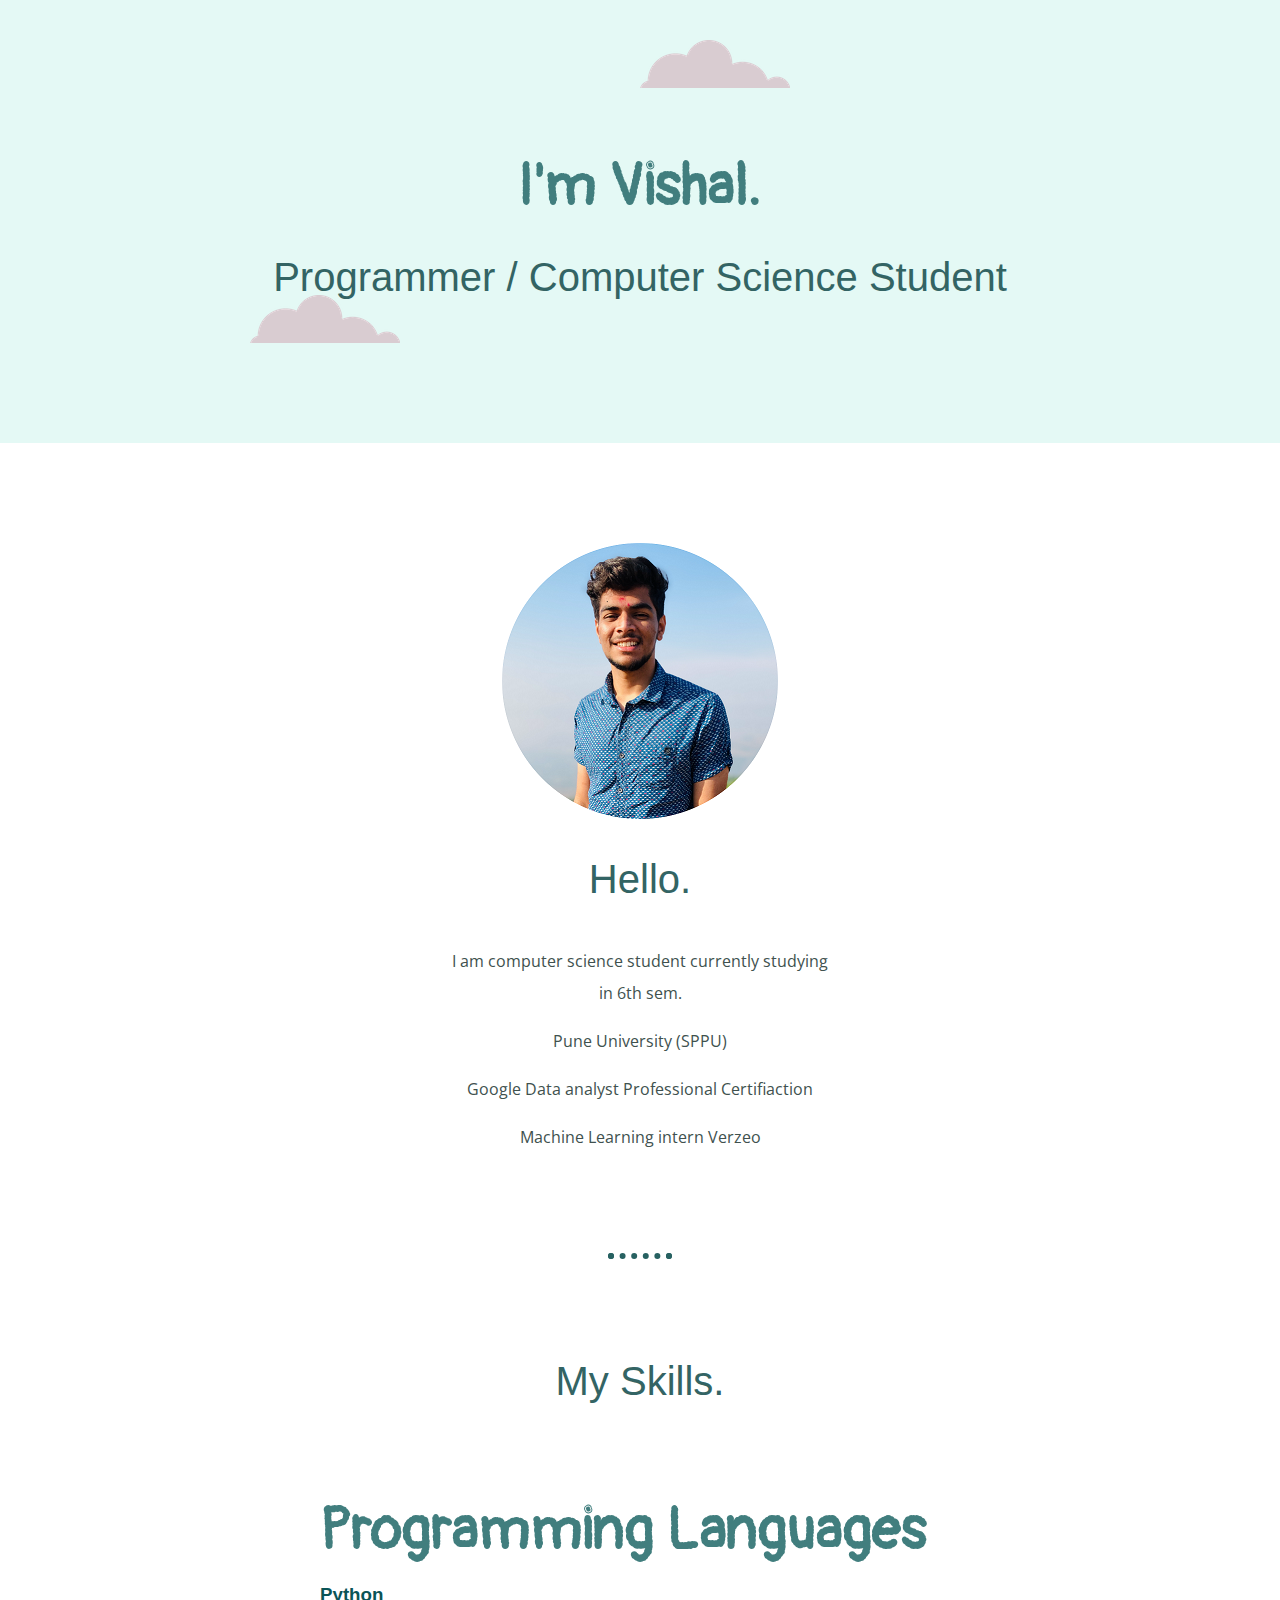
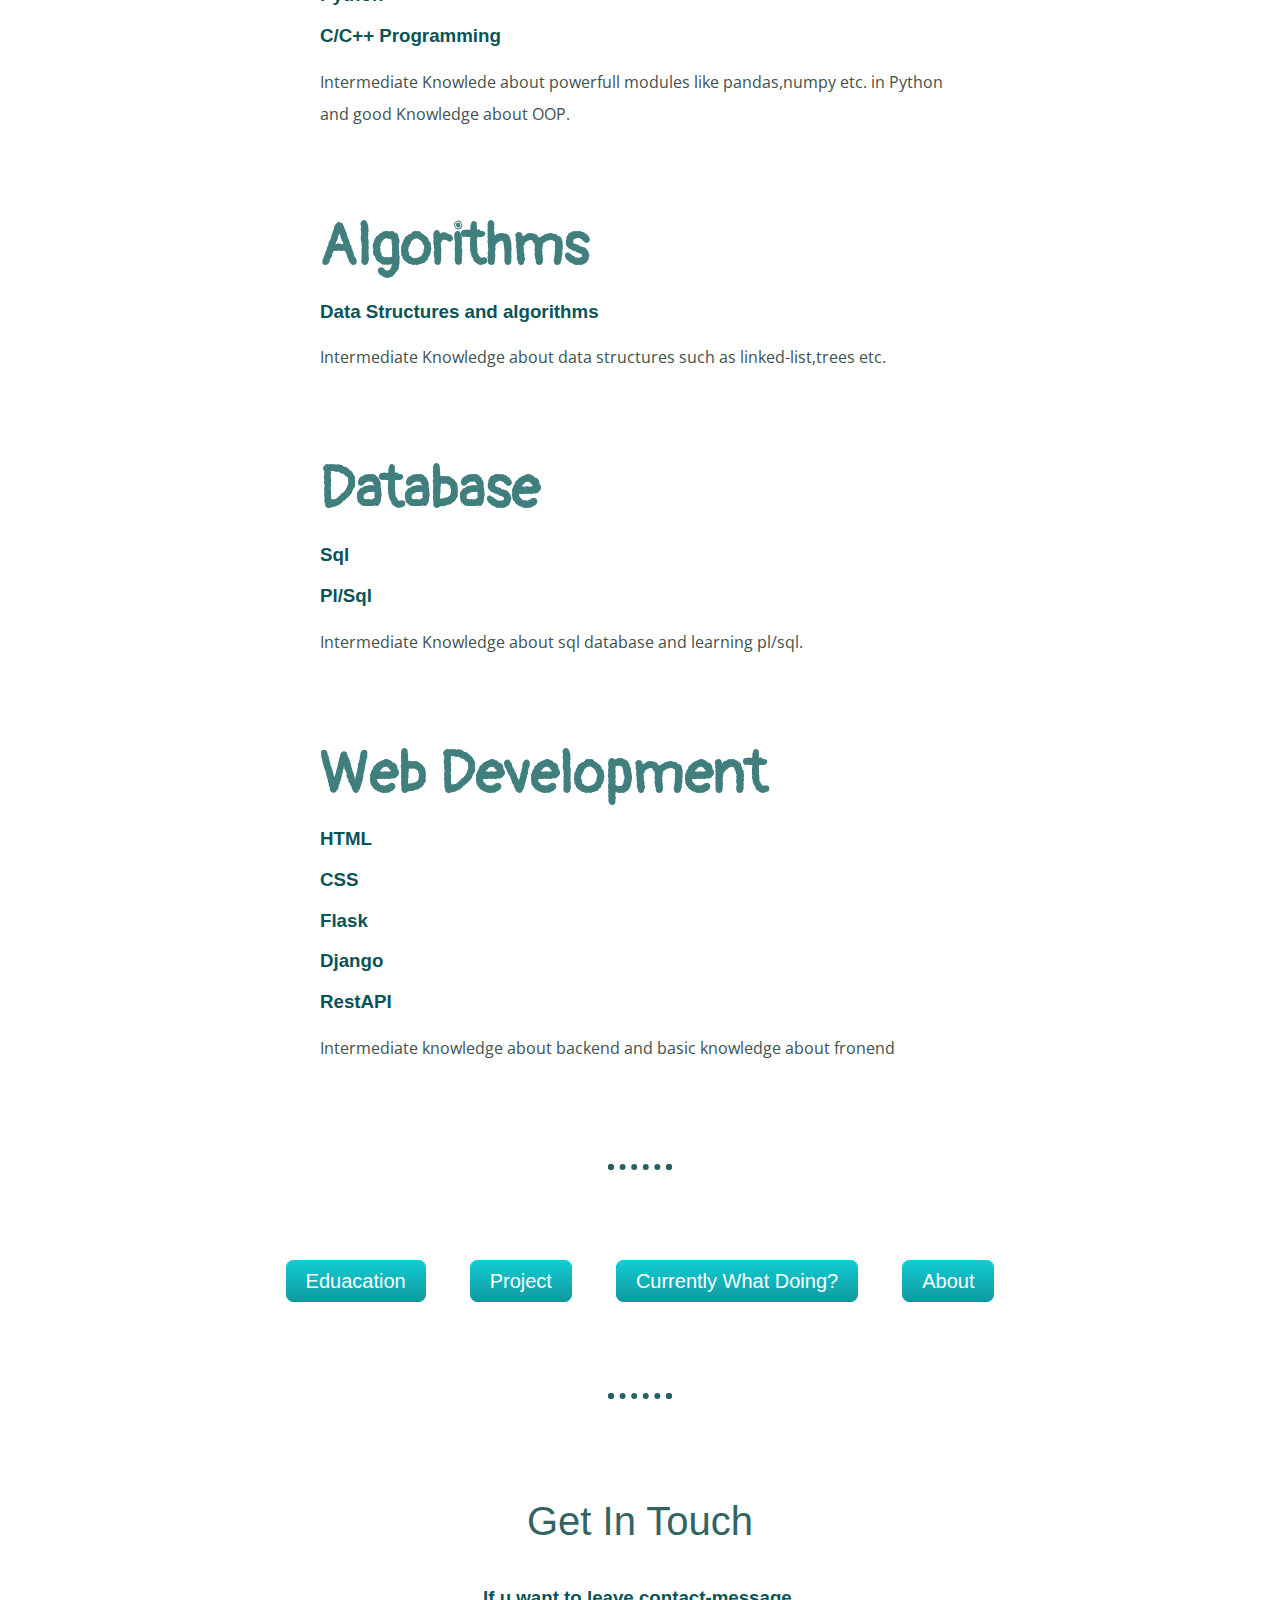
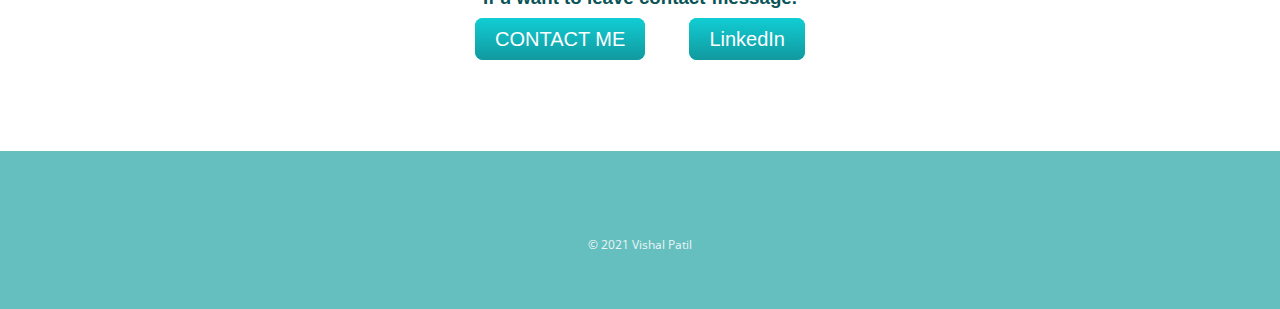
<file: index.html>
<!DOCTYPE html>
<html>

<head>
  <meta charset="utf-8">
  <title>Vishal Patil</title>
  <link rel="stylesheet" href="css/styles.css">
   <link href="https://fonts.googleapis.com/css2?family=Open+Sans&family=Pangolin&family=Roboto:ital,wght@1,300&display=swap" rel="stylesheet">
  <link rel="icon" href="images/favicon (1).ico">
</head>

<body>
  <div class="top-container">
    <img class="top-cloud" src="images/cloud.png" alt="cloud">
    <div class="title-text">
      <h1>I'm Vishal.</h1>
      <h2>Programmer / Computer Science Student</h2>
    </div>
    <img class="bottom-cloud" src="images/cloud.png" alt="cloud">
    
  </div>

  <div class="middle-container">
    <div class="profile">
      <img src="images/circlemyimg.png" alt="my_image">
      <h2>Hello.</h2>
      <p class="intro">I am computer science student currently studying in 6th sem.</p>
      <P>Pune University (SPPU)</P>
      <p> Google Data analyst Professional Certifiaction </p>
      <p>Machine Learning intern Verzeo</p>
    </div>
    <hr>
    <div class="skills">
      <h2>My Skills.</h2>
      <div class="skill-row">
          <h1>Programming Languages</h1>
        <h3>Python</h3>
        <h3>C/C++ Programming</h3>
        <p>Intermediate Knowlede about powerfull modules like pandas,numpy etc. in Python and good Knowledge about OOP. </p>
      </div>

      <div class="skill-row">
          <h1>Algorithms</h1>
        <h3>Data Structures and algorithms</h3>
        <p>Intermediate Knowledge about data structures such as linked-list,trees etc.</p>
      </div>
      
      <div class="skill-row">
        <h1>Database</h1>
      <h3>Sql</h3>
      <h3>Pl/Sql</h3>
      <p>Intermediate Knowledge about sql database and learning pl/sql.</p>
    </div>

    <div class="skill-row">
        <h1>Web Development</h1>
        <h3>HTML</h3>
        <h3>CSS</h3>
        <h3>Flask</h3>
        <h3>Django</h3>
          <h3>RestAPI</h3>
        <p>Intermediate knowledge about backend and basic knowledge about fronend</p>
    </div>
    <hr>
    <a class="btn" href="Education.html">Eduacation</a>
    <a class="btn" href="Project.html">Project</a>
    <a class="btn" href="Current.html">Currently What Doing?</a>
    <a class="btn" href="About.html">About</a>
    </div>

    <hr>

    <div class="contact-me">
      <h2>Get In Touch</h2>
      <h3>If u want to leave contact-message.</h3>
      <a class="btn" href="mailto:vishalpatil0105@gmail.com">CONTACT ME</a>
       <a class="btn" href="linkedin.com/in/vishal-patil-42013715a">LinkedIn</a>
      
    </div>
  </div>


  <div class="bottom-container">
    <p class="copyright">© 2021 Vishal Patil</p>
  </div>
</body>

</html>
</file>
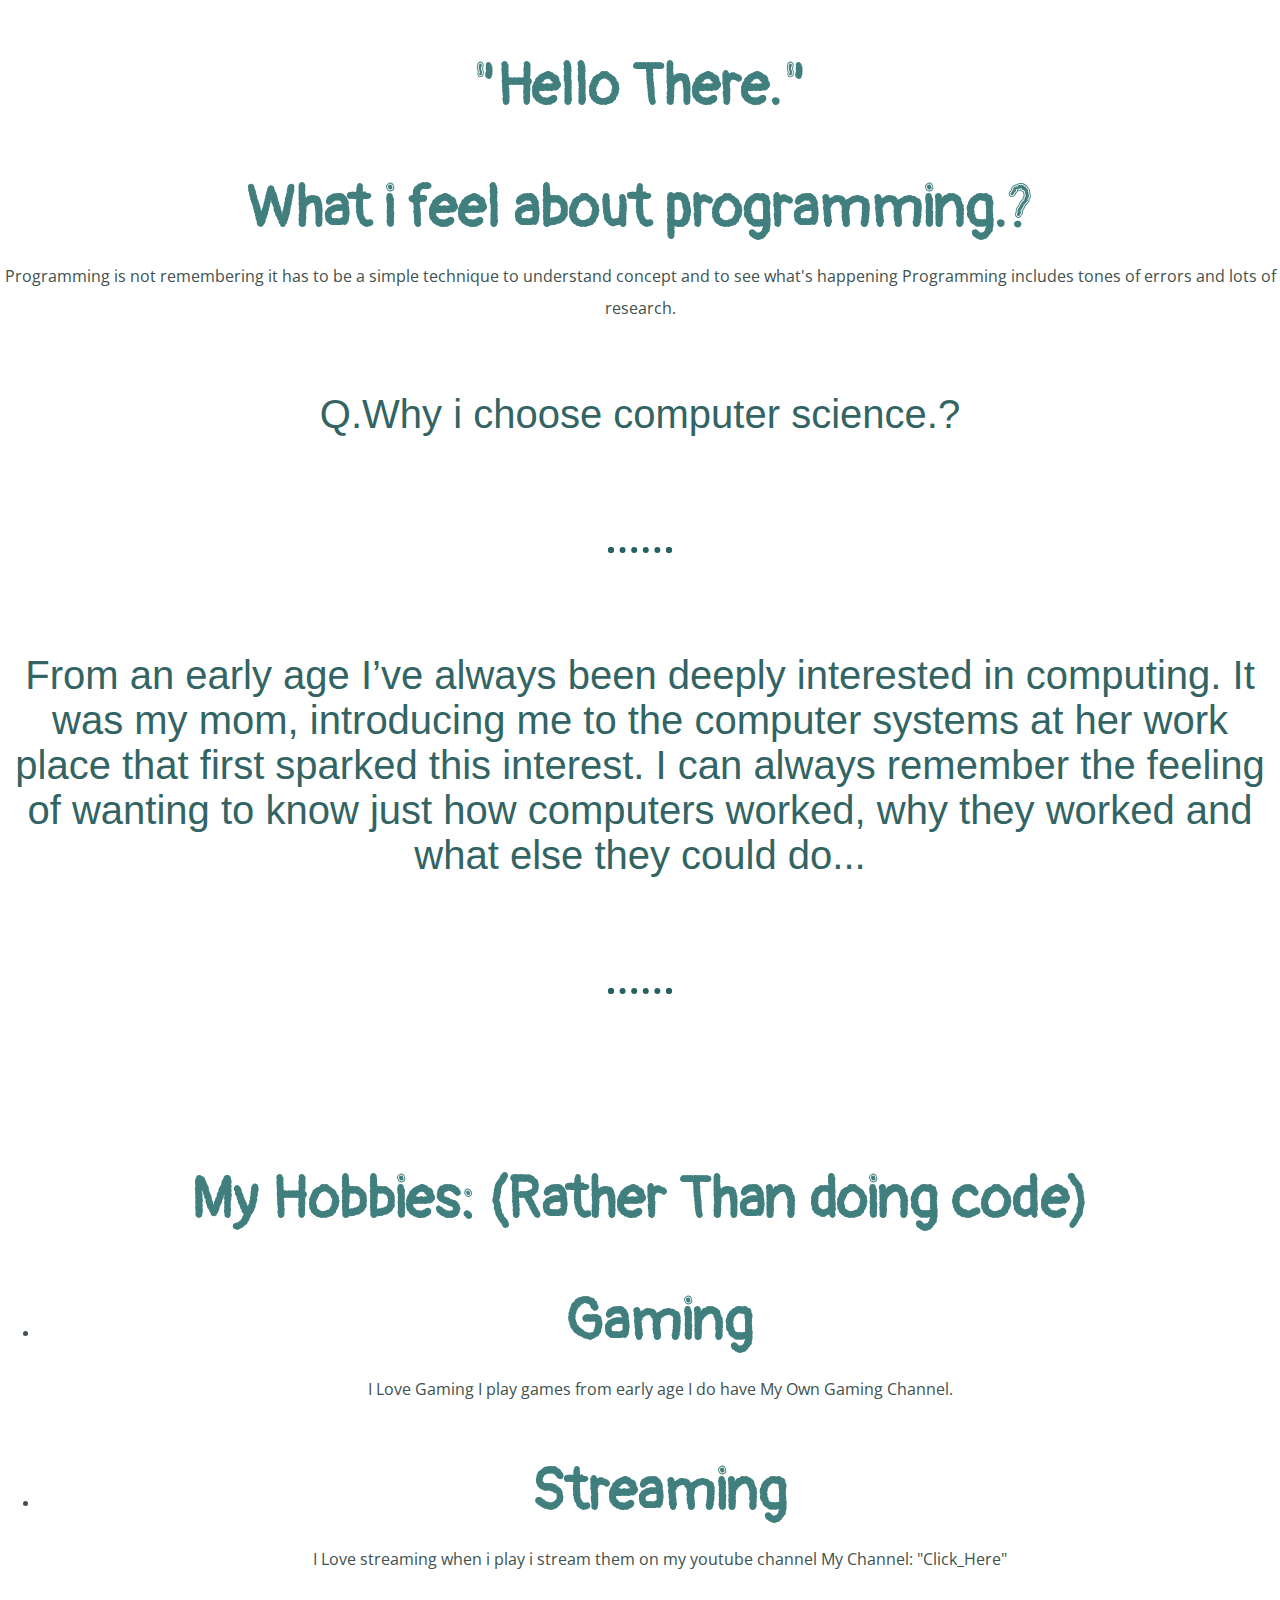
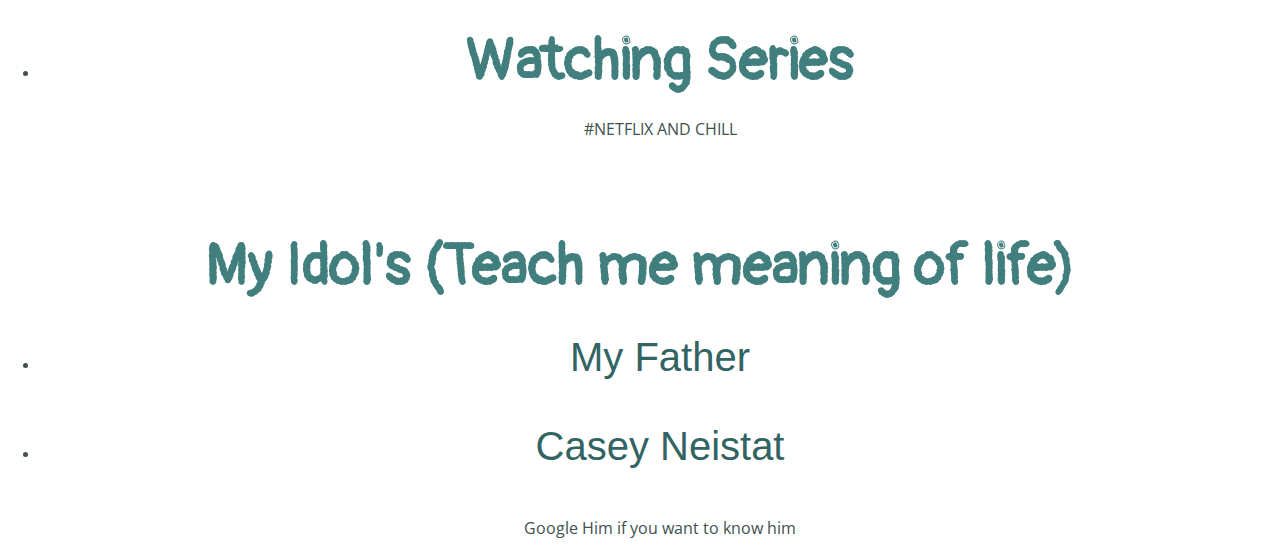
<file: About.html>
<!DOCTYPE html>
<html lang="en">
<head>
    <meta charset="UTF-8">
    <title>About</title>
    <link rel="stylesheet" href="css/styles.css">
    <link rel="icon" href="images/favicon (1).ico">
     <link href="https://fonts.googleapis.com/css2?family=Open+Sans&family=Pangolin&family=Roboto:ital,wght@1,300&display=swap" rel="stylesheet">
</head>
<body>
<center><h1>"Hello There."</h1></center>
<h1>What i feel about programming.?</h1>
<p>Programming is not remembering it has to be a simple technique to understand concept and to see what's happening
Programming includes tones of errors and lots of research.</p>
<br>
<h2> Q.Why i choose computer science.?</h2>
<hr>
<h2>From an early age I’ve always been deeply interested in computing.
    It was my mom, introducing me to the computer systems at her work place that first sparked this interest.
    I can always remember the feeling of wanting to know just how computers worked,
    why they worked and what else they could do...</h2>
<hr>
<br>
<h1> My Hobbies: (Rather Than doing code) </h1>
<ul>
    <li><h1>Gaming</h1></li>
    <p>I Love Gaming I play games from early age
    I do have My Own Gaming Channel.</p>
    <li><h1>Streaming</h1></li>
    <p>I Love streaming when i play i stream them on my youtube channel
    My Channel: "Click_Here"</p>
    <li><h1>Watching Series</h1></li>
    <p> #NETFLIX AND CHILL</p>
</ul>
<br>
<h1> My Idol's (Teach me meaning of life) </h1>
    <ul>
        <li><h2>My Father</h2></li>
        <li><h2>Casey Neistat</h2></li>
        <p>Google Him if you want to know him</p>

    </ul>
</body>
</html>
</file>
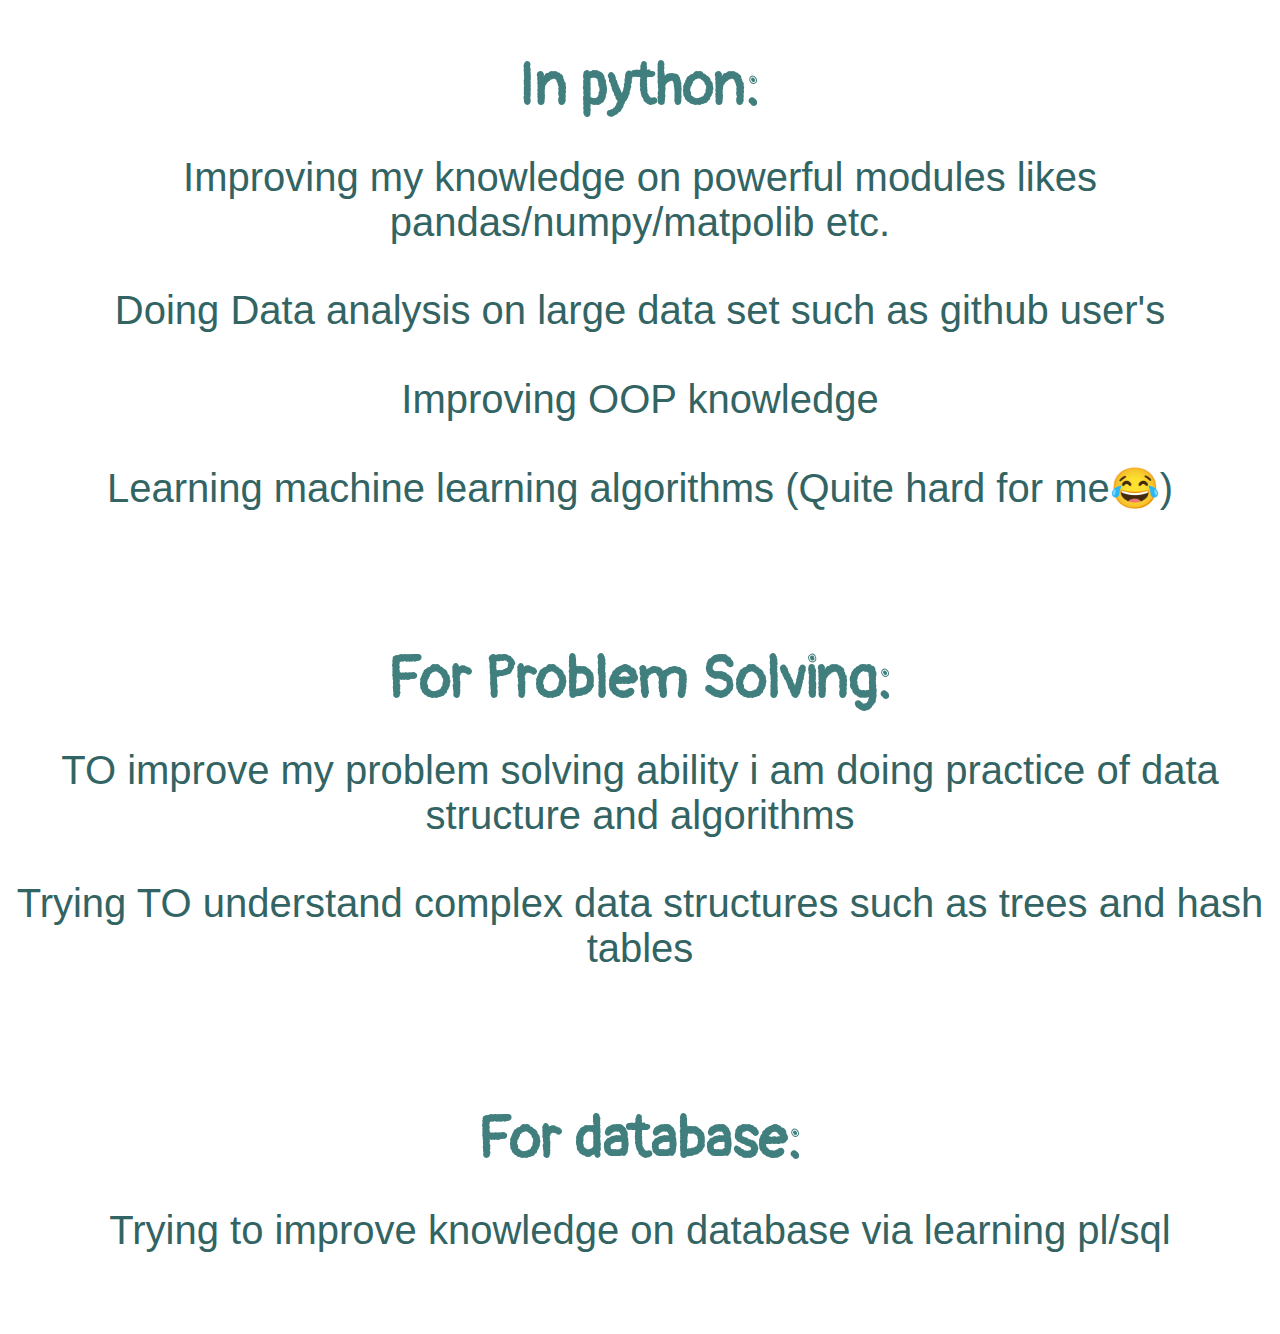
<file: Current.html>
<!DOCTYPE html>
<html lang="en">
<head>
    <meta charset="UTF-8">
    <title>Currently What doing</title>
    
    <link rel="stylesheet" href="css/styles.css">
    <link rel="icon" href="images/favicon (1).ico">
     <link href="https://fonts.googleapis.com/css2?family=Open+Sans&family=Pangolin&family=Roboto:ital,wght@1,300&display=swap" rel="stylesheet">
</head>
<body>
<h1>In python:</h1>
    <h2>Improving my knowledge on powerful modules likes pandas/numpy/matpolib etc. </h2>
    <h2>Doing Data analysis on large data set such as github user's</h2>
    <h2>Improving OOP knowledge</h2>
    <h2>Learning machine learning algorithms (Quite hard for me😂)</h2>
<br>
<br>
<h1>For Problem Solving:</h1>
    <h2>TO improve my problem solving ability i am doing practice of data structure and algorithms</h2>
    <h2>Trying TO understand complex data structures such as trees and hash tables</h2>
<br>
<br>
<h1>For database:</h1>
    <h2>Trying to improve knowledge on database via learning pl/sql </h2>
<br>
<br>

</body>
</html>
</file>
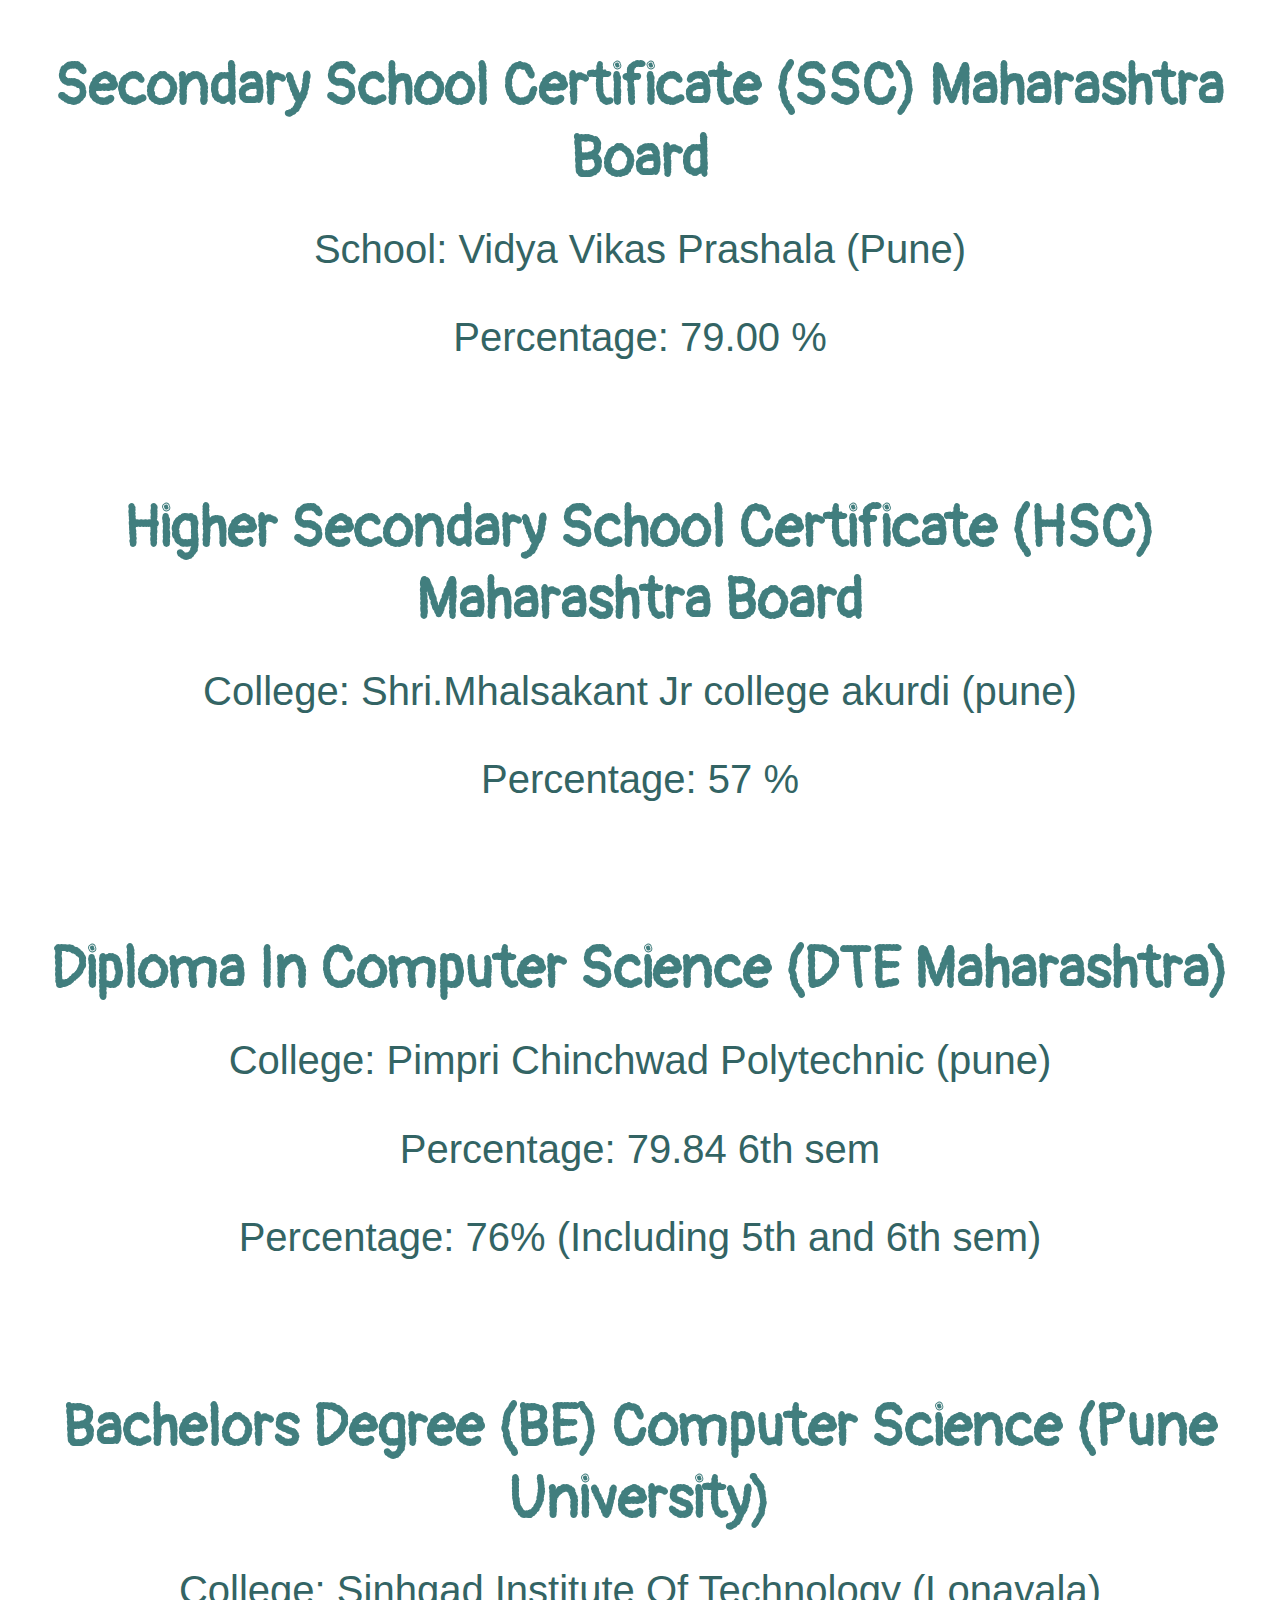
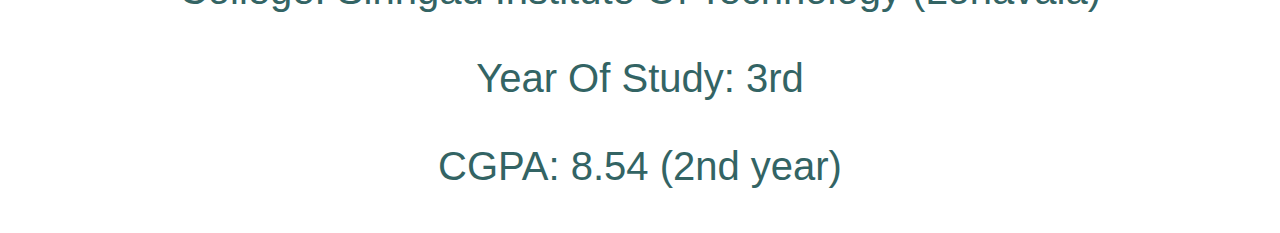
<file: Education.html>
<!DOCTYPE html>
<html lang="en">
<head>
    <meta charset="UTF-8">
    <title>Education</title>
    <link rel="stylesheet" href="css/styles.css">
    <link rel="icon" href="images/favicon (1).ico">
     <link href="https://fonts.googleapis.com/css2?family=Open+Sans&family=Pangolin&family=Roboto:ital,wght@1,300&display=swap" rel="stylesheet">
</head>
<body>
<center>
    <h1> Secondary School Certificate (SSC) Maharashtra Board </h1>
        <h2>School: Vidya Vikas Prashala (Pune) </h2>
        <h2>Percentage: 79.00 % </h2>
    <br>
    <br>
    <h1>Higher Secondary School Certificate (HSC) Maharashtra Board</h1>
        <h2>College: Shri.Mhalsakant Jr college akurdi (pune)</h2>
        <h2>Percentage: 57 %</h2>
    <br>
    <br>
    <h1> Diploma In Computer Science (DTE Maharashtra)</h1>
        <h2>College: Pimpri Chinchwad Polytechnic (pune)</h2>
        <h2>Percentage: 79.84 6th sem</h2>
        <h2>Percentage: 76% (Including 5th and 6th sem)</h2>
    <br>
    <br>
    <h1> Bachelors Degree (BE) Computer Science (Pune University) </h1>
        <h2>College: Sinhgad Institute Of Technology (Lonavala)</h2>
        <h2>Year Of Study: 3rd </h2>
        <h2>CGPA: 8.54 (2nd year)</h2>

</center>

</body>
</html>
</file>
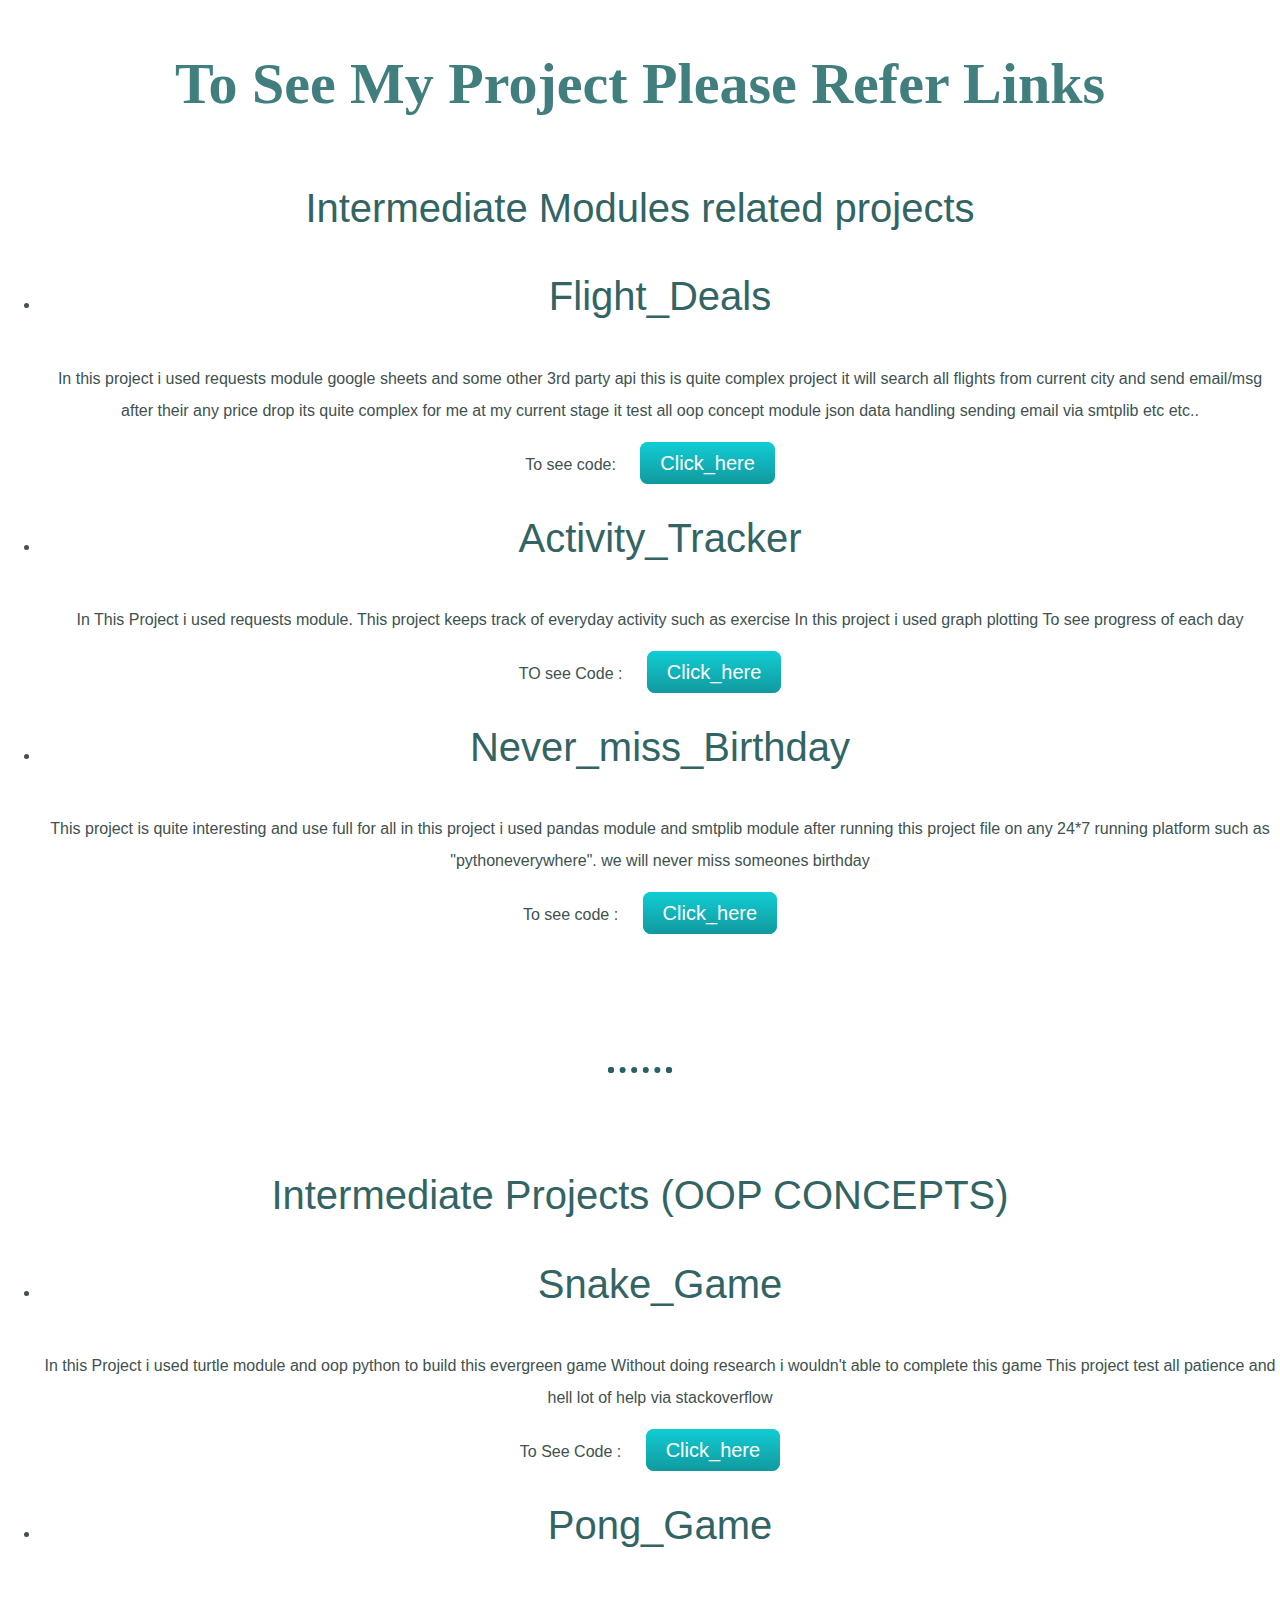
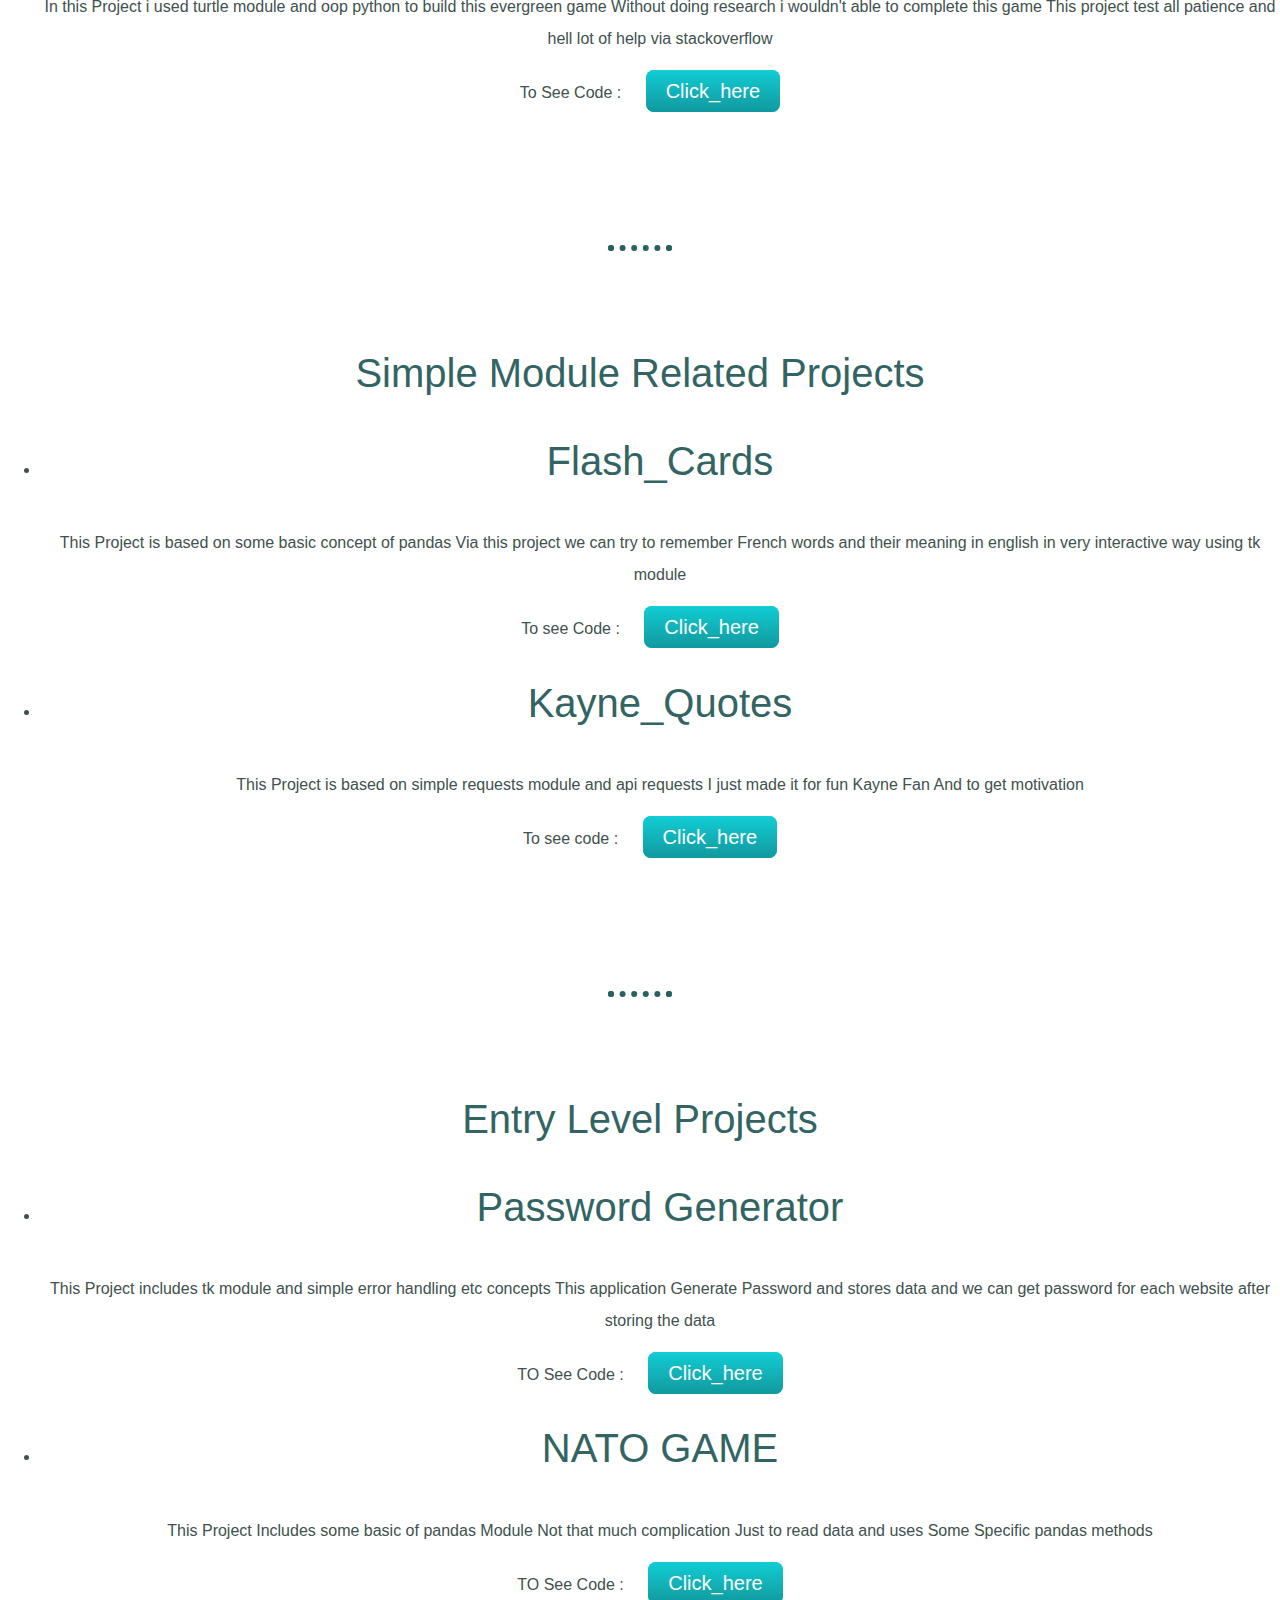
<file: Project.html>
<!DOCTYPE html>
<html lang="en">
<head>
    <meta charset="UTF-8">
    <title>Projects</title>
    <link rel="stylesheet" href="css/styles.css">
    <link rel="icon" href="images/favicon (1).ico">
</head>
<body>
<h1>To See My Project Please Refer Links</h1>
<br>
<br>

<h2> Intermediate Modules related projects</h2>
<ul>
       <li><h2>Flight_Deals</h2></li>
    <p>
        In this project i used requests module google sheets and some other 3rd party api this is quite complex
        project it will search all flights from current city and send email/msg after their any price drop
        its quite complex for me at my current stage
        it test all oop concept module json data handling sending email via smtplib etc etc..   
    </p>
    <p>To see code: <a class="btn" href="https://github.com/vishalpatil0105/Getting_Notification_For_Price_Drop-in_Flight.git">Click_here</a></p>

    <li><h2>Activity_Tracker</h2></li>
    <p>
        In This Project i used requests module. This project keeps track of everyday activity such as exercise
        In this project i used graph plotting To see progress of each day
         </p>
         <p>TO see Code : <a class="btn" href="https://github.com/vishalpatil0105/Activity_Tracker.git">Click_here</a></p>

    <li><h2>Never_miss_Birthday</h2></li>
    <P>
        This project is quite interesting and use full for all in this project i used pandas module and smtplib module
        after running this project file on any 24*7 running platform such as "pythoneverywhere".
        we will never miss someones birthday
    </P>
    <p>To see code : <a class="btn" href="https://github.com/vishalpatil0105/Don-t_Forget_anyones_birthday.git">Click_here</a></p>
</ul>

<br>

<hr>
<h2> Intermediate Projects (OOP CONCEPTS) </h2>
<ul>
    <li><h2>Snake_Game</h2></li>
    <P>
        In this Project i used turtle module and oop python to build this evergreen game
        Without doing research i wouldn't able to complete this game
        This project test all patience and hell lot of help via stackoverflow    
    </P>
    <P>To See Code : <a class="btn" href="https://github.com/vishalpatil0105/Snake_game.git">Click_here</a></P>

    <li><h2>Pong_Game</h2></li>
    <p>
        In this Project i used turtle module and oop python to build this evergreen game
        Without doing research i wouldn't able to complete this game
        This project test all patience and hell lot of help via stackoverflow     
    </p>
    <p>To See Code : <a class="btn" href="https://github.com/vishalpatil0105/PONG_GAME.git">Click_here</a></p>

</ul>
<br>

<hr>
<h2>Simple Module Related Projects</h2>
<ul>
    <li><h2>Flash_Cards</h2></li>
    <p>This Project is based on some basic concept of pandas Via this project we can try to
        remember French words and their meaning in english in very interactive way  using tk module</p>   
    </p>
    <p>To see Code : <a class="btn" href="https://github.com/vishalpatil0105/Flash_card_project.git"> Click_here</a></p>

    <li><h2>Kayne_Quotes</h2></li>
    <p>
        This Project is based on simple requests module and api requests
        I just made it for fun Kayne Fan And to get motivation</p>  
        <p>To see code : <a class="btn" href="https://github.com/vishalpatil0105/Kayne-quote.git"> Click_here</a></p> 
</ul>
<br>
<hr>

<h2> Entry Level Projects </h2>
<ul>
    <li><h2>Password Generator</h2></li>
        <P> This Project includes tk module and simple error handling etc concepts
        This application Generate Password and stores data and we can get password for each website after storing the data</p>
        <p>TO See Code : <a class="btn" href="https://github.com/vishalpatil0105/Small_project_2.git"> Click_here</a> </P>

    <li> <h2>NATO GAME</h2> </li>
        <p>
            This Project Includes some basic of pandas Module Not that much complication Just to read data and
            uses Some Specific pandas methods</p>
          
        <p> TO See Code : <a class="btn" href="https://github.com/vishalpatil0105/All_small_projects.git "> Click_here</a></p>
</ul>

</body>
</html>
</file>
<file: css/styles.css>
body {
  color: #40514E;
  margin: 0;
  text-align: center;
  font-family: 'Roboto', sans-serif
}

h1 {
  color: #417e7e;
  font-size: 3.625rem;
  margin: 50px auto 0 auto;
  font-family: 'Pangolin', cursive;
}

h2 {
  color: #336464;
  font-family: 'Montserrat', sans-serif;
  font-size: 2.5rem;
  font-weight: normal;
  padding-bottom: 10px;
}

h3 {
  color: #0a5457;
  font-family: 'Montserrat', sans-serif;
}

p {
  line-height: 2;
  font-family: 'Open Sans', sans-serif;
}

hr {
  border: dotted #276161 6px;
  border-bottom: none;
  width: 4%;
  margin: 100px auto;
}

a{
  color: #11999E;
  font-family: 'Montserrat', sans-serif;
  margin: 10px 20px;
  text-decoration: none;
}

a:hover {
  color: #EAF6F6;
}

.top-container {
  position: relative;
  background-color: #E4F9F5;
  padding-top: 100px;
  padding-bottom: 100px;
}

.middle-container {
  margin: 100px 0;
}

.bottom-container {
  background-color: #66BFBF;
  padding: 50px 0 20px;
}

.skill-row {
  width: 50%;
  margin: 80px auto 80px auto;
  text-align: left;
}

.pro {
  text-decoration: underline;
}

.intro {
  width: 30%;
  margin: auto;
}

.contact-message {
  width: 40%;
  margin: 40px auto 60px;
}

.copyright {
  color: #EAF6F6;
  font-size: 0.75rem;
  padding: 20px 0;
}

.top-cloud {
  position: absolute;
  right: ;
  top: 40px;
}

.bottom-cloud {
  position: absolute;
  left: 250px;
  bottom: 100px;
}





.btn {
  background: #11cdd4;
  background-image: -webkit-linear-gradient(top, #11cdd4, #11999e);
  background-image: -moz-linear-gradient(top, #11cdd4, #11999e);
  background-image: -ms-linear-gradient(top, #11cdd4, #11999e);
  background-image: -o-linear-gradient(top, #11cdd4, #11999e);
  background-image: linear-gradient(to bottom, #11cdd4, #11999e);
  -webkit-border-radius: 8;
  -moz-border-radius: 8;
  border-radius: 8px;
  font-family: 'Montserrat', sans-serif;
  color: #ffffff;
  font-size: 20px;
  padding: 10px 20px 10px 20px;
  text-decoration: none;
}

.btn:hover {
  background: #30e3cb;
  background-image: -webkit-linear-gradient(top, #30e3cb, #2bc4ad);
  background-image: -moz-linear-gradient(top, #30e3cb, #2bc4ad);
  background-image: -ms-linear-gradient(top, #30e3cb, #2bc4ad);
  background-image: -o-linear-gradient(top, #30e3cb, #2bc4ad);
  background-image: linear-gradient(to bottom, #30e3cb, #2bc4ad);
  text-decoration: none;
}
</file>
